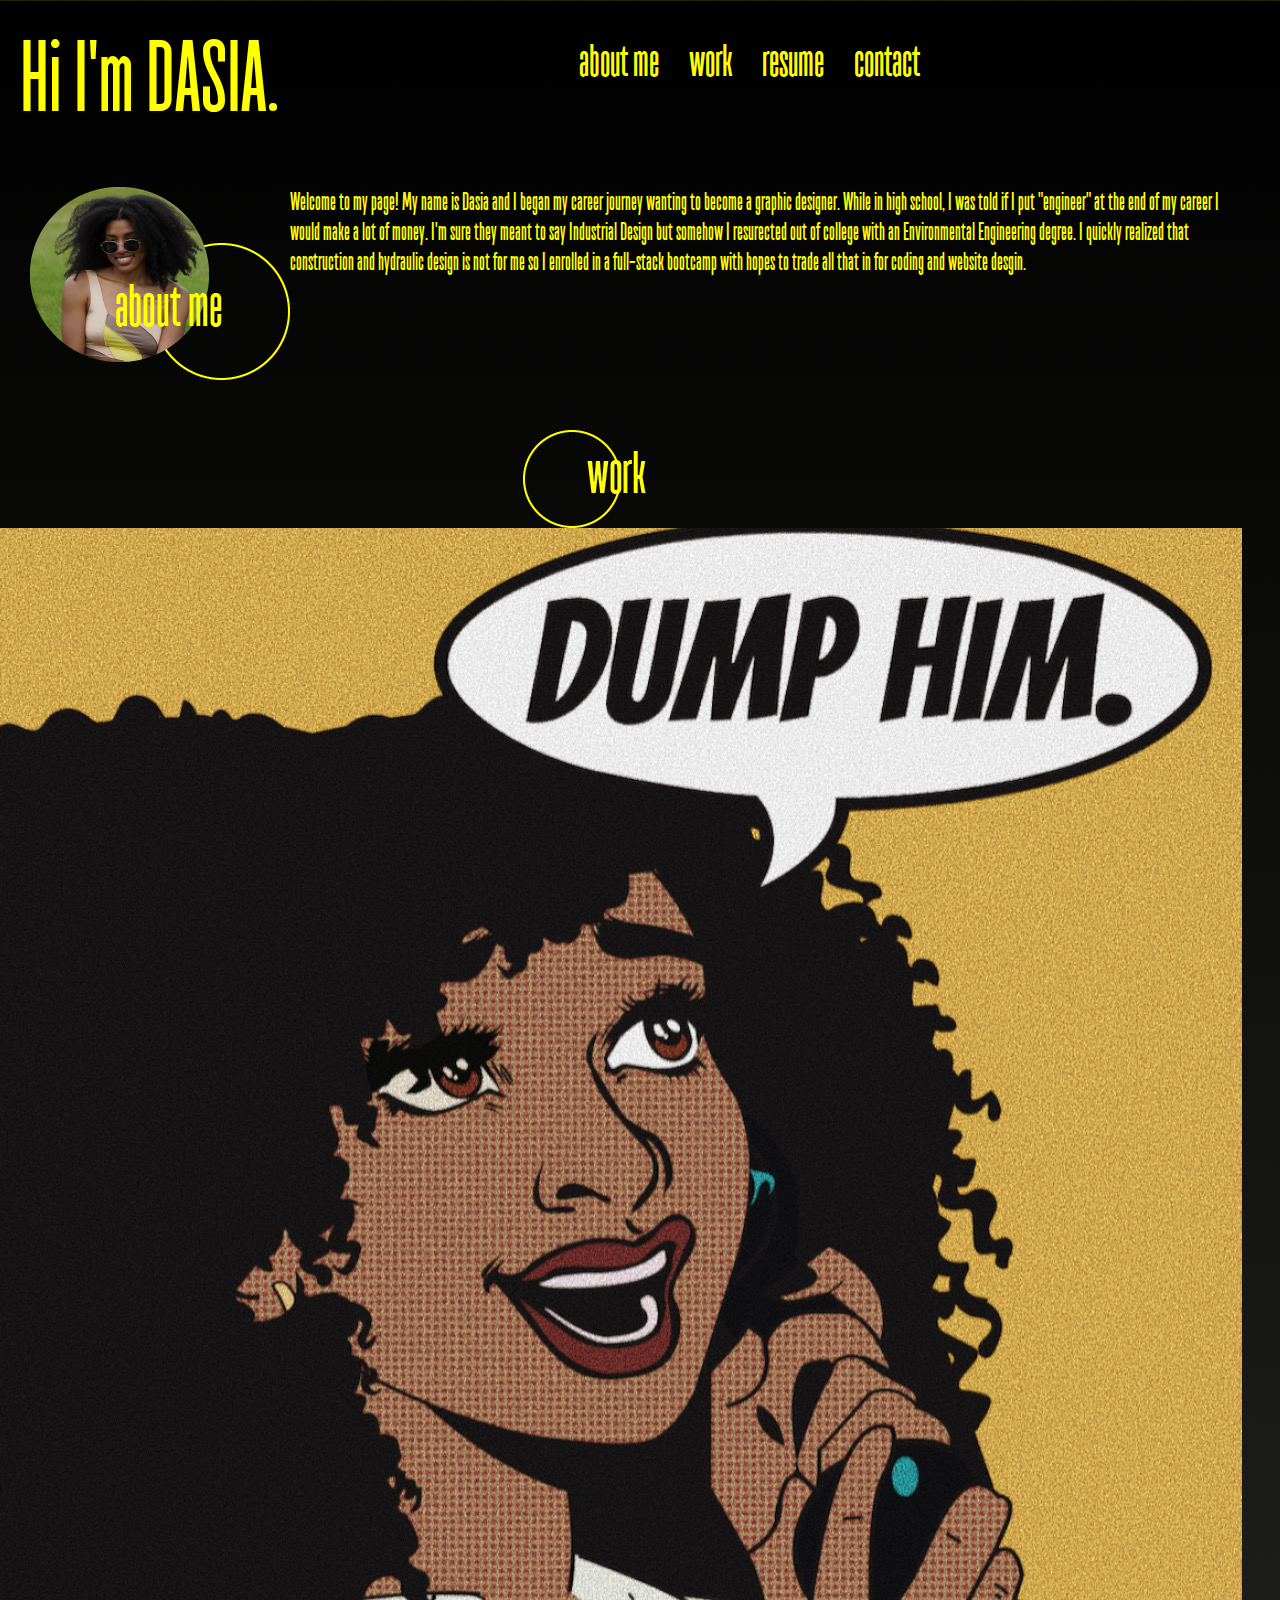
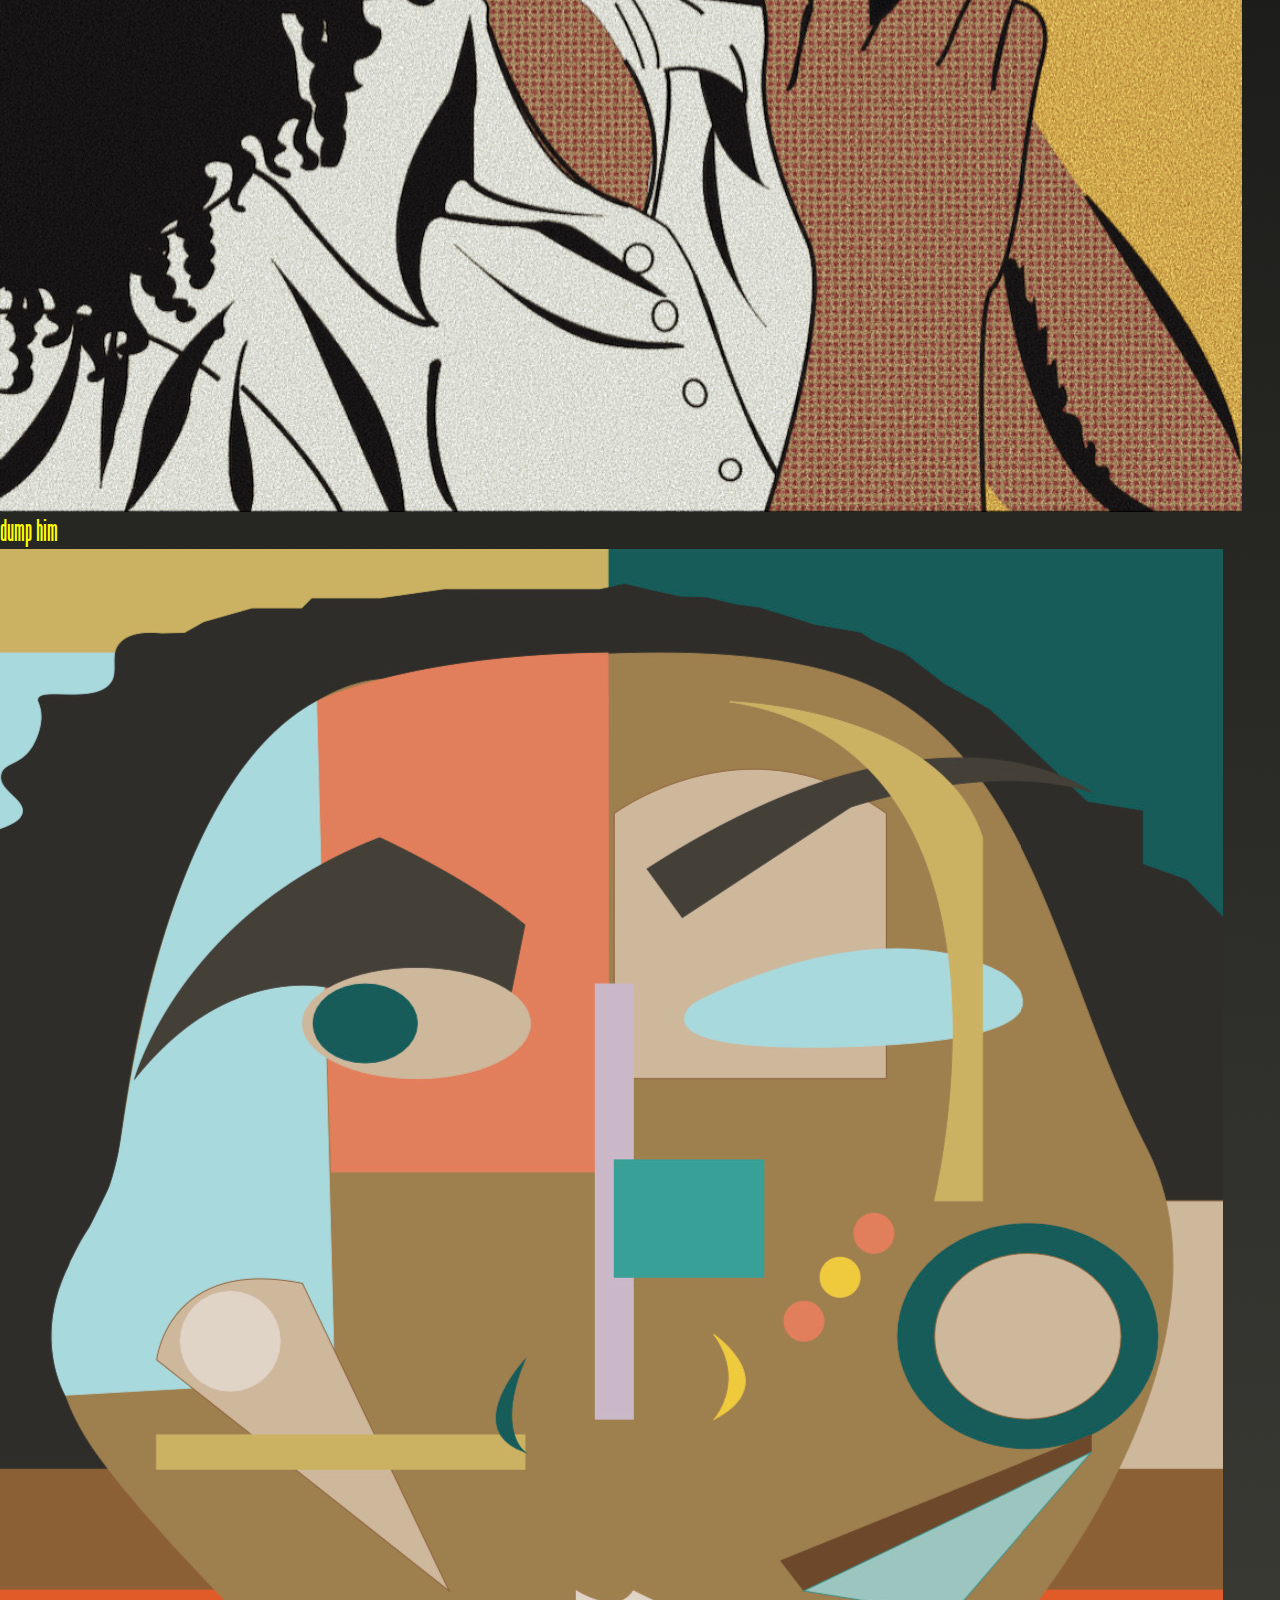
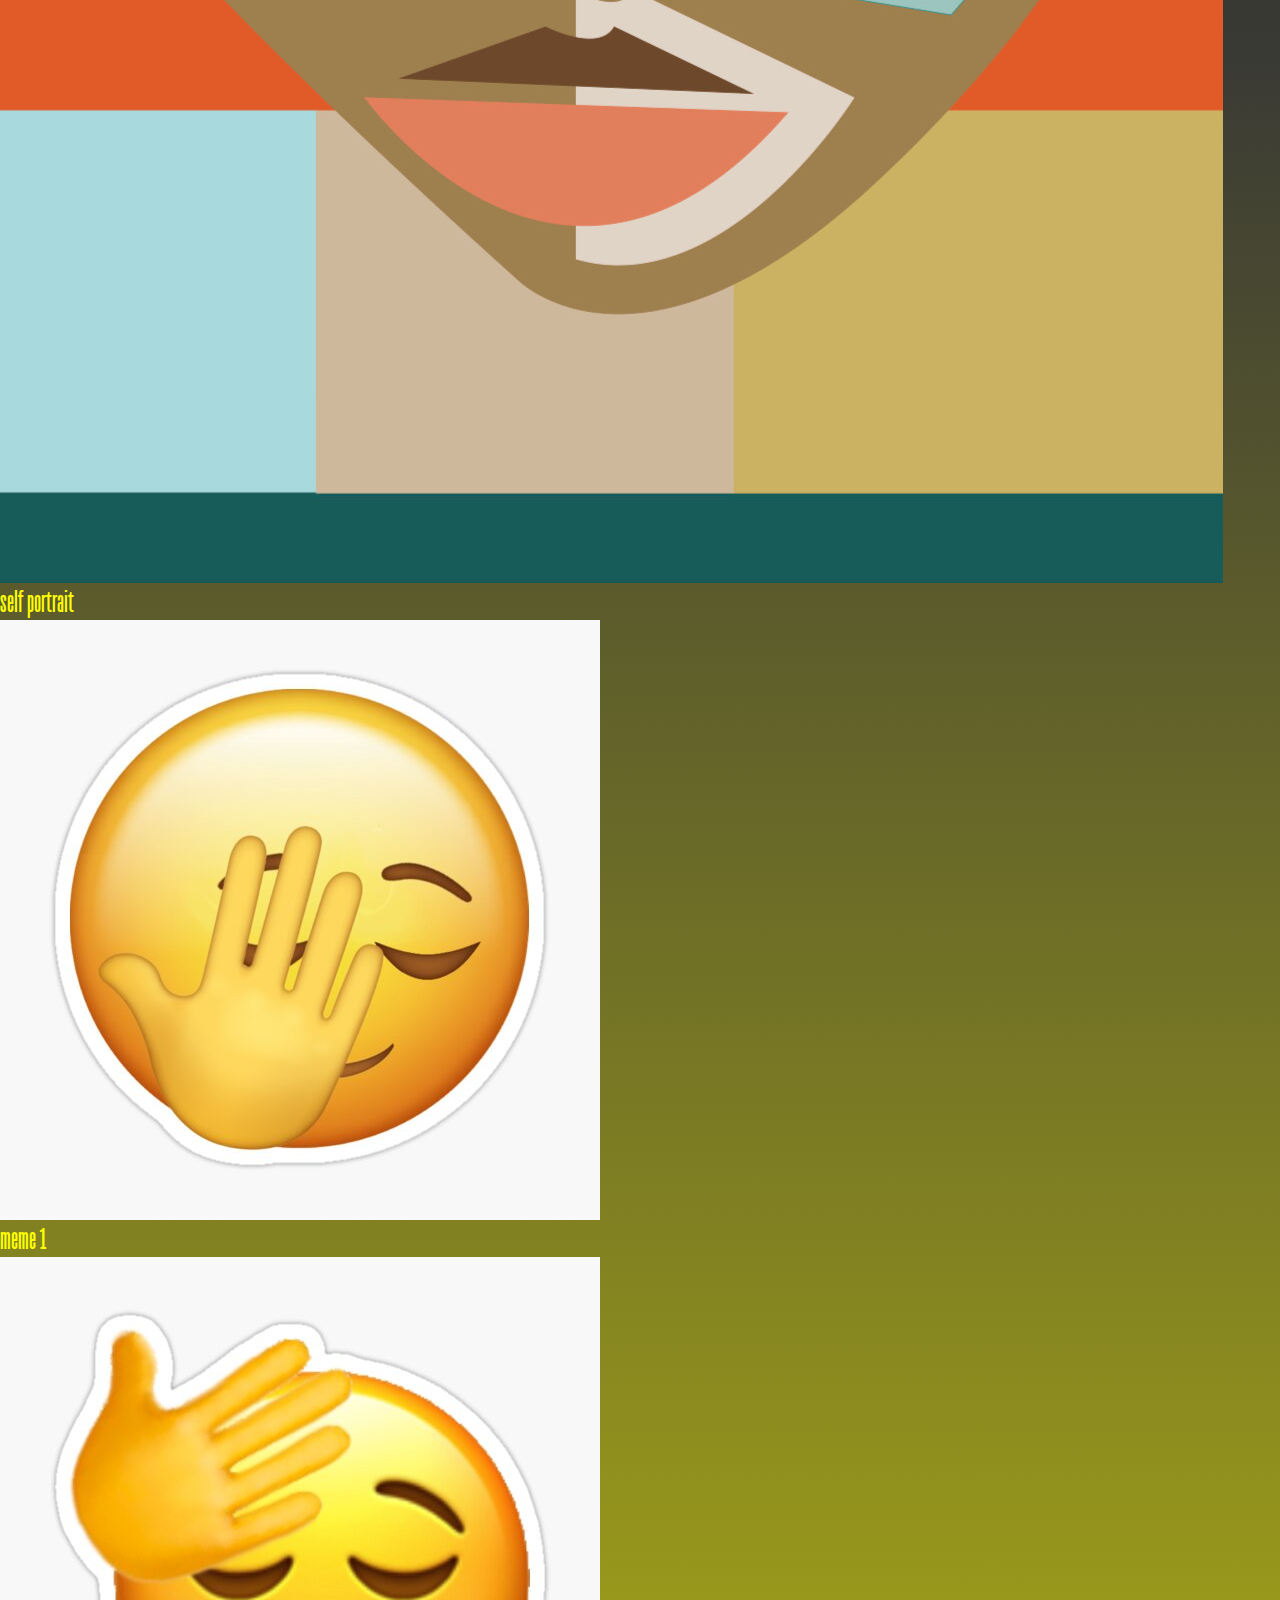
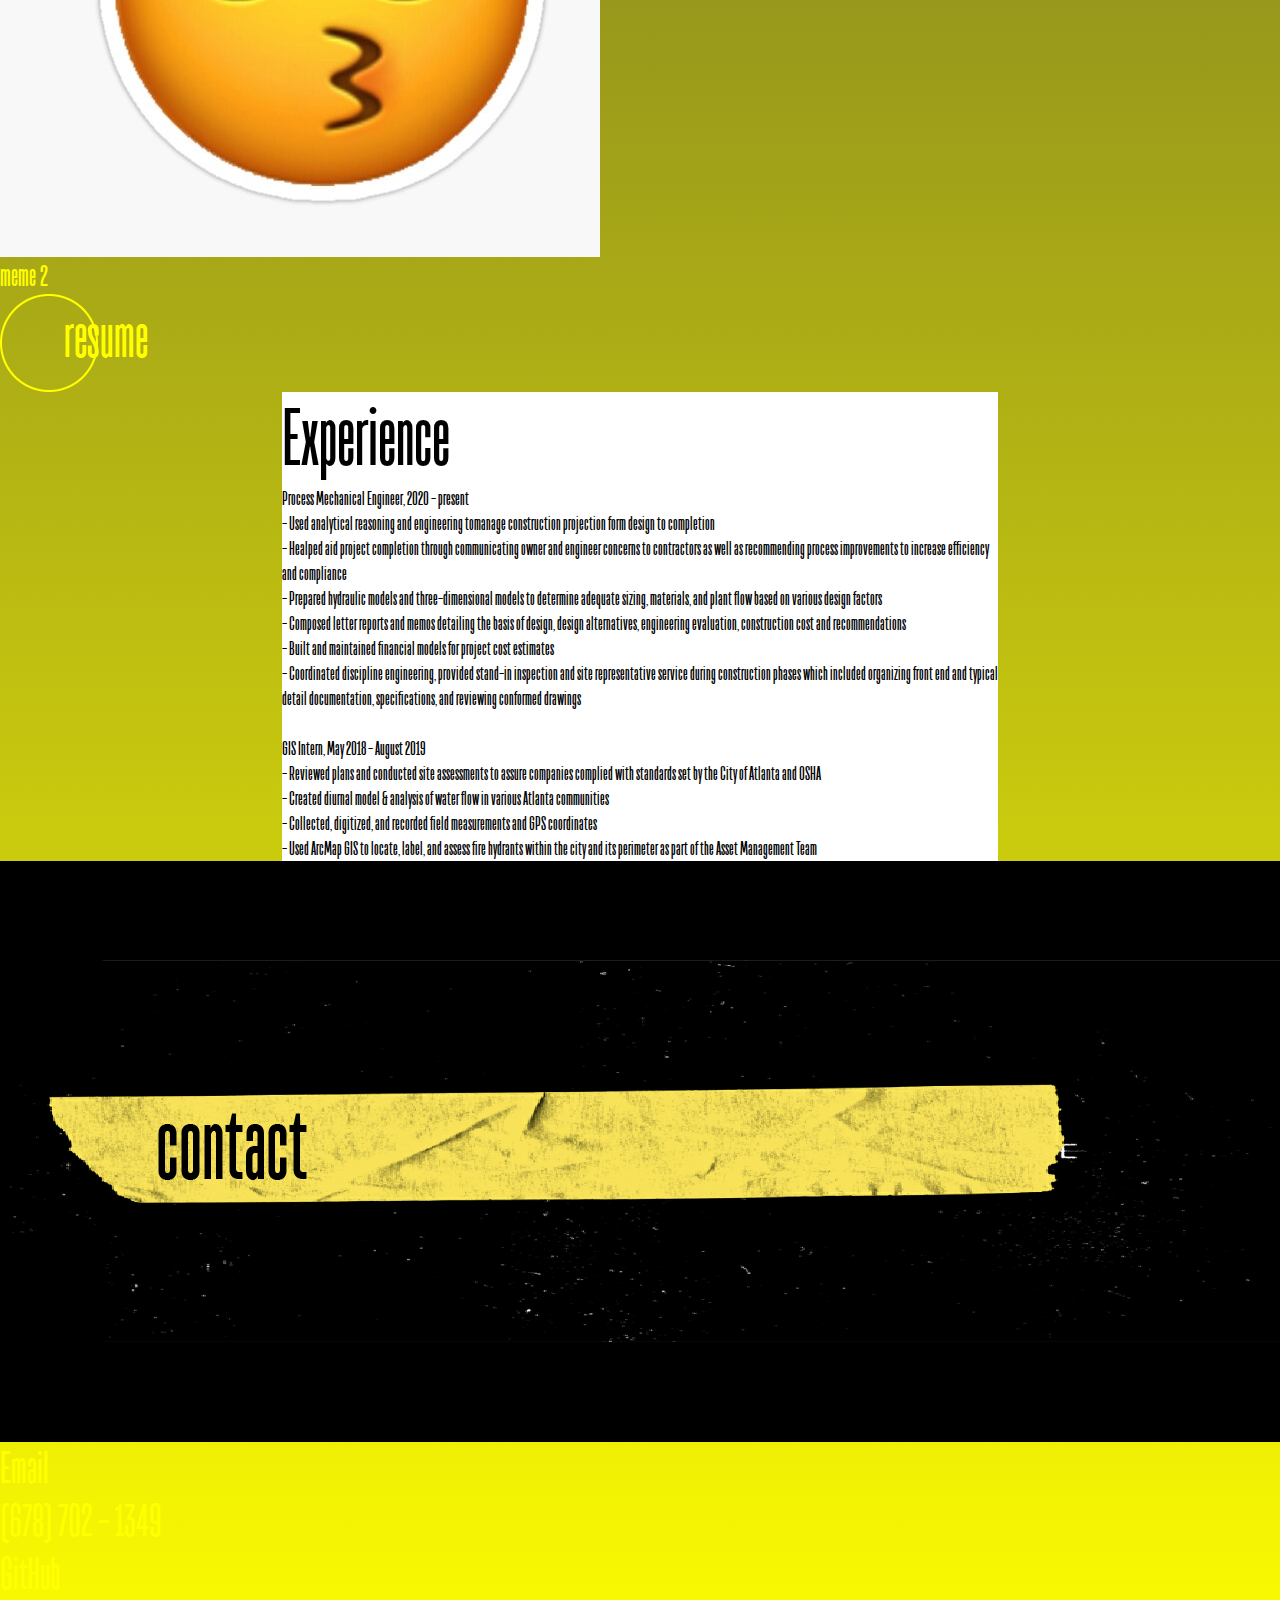
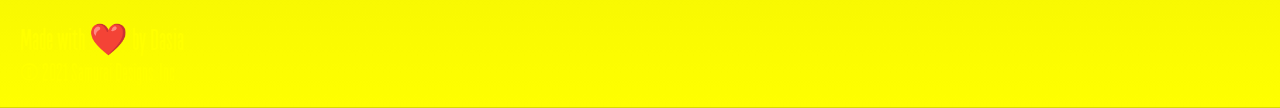
<file: Portfolio.html>
<html lang = "en-us">
<head>
    <meta charset="UTF-8" />
    <link rel="stylesheet" href="Assets/style.css">
    <link rel="reset" href="Assets/reset.css">
    <title>Dasia Smith | Full Stack Developer</title>
</head>    

<body>
    <header>
        <h1>Hi I'm DASIA.</h1>
        <nav>
            <ul>
                <li> <a href ="#about"> about me</a></li>
                <li> <a href= "#work"> work</a></li>
                <li> <a href= "#resume"> resume</a></li>
                <li> <a href= "#contact"> contact</a></li>
            </ul>
        </nav>
    </header>

    <div class="lightning"></div>

    <main>
        
        <section id="about">
            <aside id="cutie">
                <img src="Assets/Asset 1.png"/>
            </aside>
            <article>
                <p>
                    Welcome to my page! My name is Dasia and I began my career journey wanting to become a graphic designer.
                    While in high school, I was told if I put "engineer" at the end of my career I would make a lot of money.
                    I'm sure they meant to say Industrial Design but somehow I resurected out of college with an Environmental Engineering
                    degree. I quickly realized that construction and hydraulic design is not for me so I enrolled in a full-stack
                    bootcamp with hopes to trade all that in for coding and website desgin.
                </p>
            </article>
        </section>

        <section id="work">
            <aside>
                <img src="Assets/Asset 2.png"/>
            </aside>
        </section>

        <section id="proof">
            <div class="row">
            <div class="card-column"> <!--row justify center-->
                <img src="Assets/dump him.jpg"/> <!--Screenshot-->
                <div class="textblock"> <!--Caption-->
                    <h4>dump him</h4>
                </div>
            </div>

            <div class="card-column">
                <img src="Assets/abstract.jpg"/>
                <div class="textblock">
                    <h4>self portrait</h4>
                </div>
            </div>

            <div class="card-column">
                <img src="Assets/shy.JPG"/>
                <div class="textblock">
                    <h4>meme 1</h4>
                </div>
            </div>

            <div class="card-column">
                <img src="Assets/shy kiss.JPG"/>
                <div class="textblock">
                    <h4>meme 2</h4>
                </div>
            </div>
            </div>
        </section>

        <section id="resume">
            <aside>
                <img src="Assets/Asset 6.png"/>
            </aside>
        </section>
            
        <section id="text">
            <div class="whiteback">
                <div class="summary">
                    <h3>Experience</h3>
                    <h5>Process Mechanical Engineer, 2020 - present<br>
                        - Used analytical reasoning and engineering tomanage construction projection form design to completion<br>
                        - Healped aid project completion through communicating owner and engineer concerns to contractors as well as recommending process improvements to increase efficiency and compliance<br>
                        - Prepared hydraulic models and three-dimensional models to determine adequate sizing, materials, and plant flow based on various design factors<br>
                        - Composed letter reports and memos detailing the basis of design, design alternatives, engineering evaluation, construction cost and recommendations<br>
                        - Built and maintained financial models for project cost estimates<br>
                        - Coordinated discipline engineering, provided stand-in inspection and site representative service during construction phases which included organizing front end and typical detail documentation, specifications, and reviewing conformed drawings<br><br>
                    
                        GIS Intern, May 2018 - August 2019<br>
                        - Reviewed plans and conducted site assessments to assure companies complied with standards set by the City of Atlanta and OSHA<br>
                        - Created diurnal model & analysis of water flow in various Atlanta communities<br>
                        - Collected, digitized, and recorded field measurements and GPS coordinates<br>
                        - Used ArcMap GIS to locate, label, and assess fire hydrants within the city and its perimeter as part of the Asset Management Team</h5>
                </div>
            </div>
        </section>

        <section id="contact">
            <div class="contactimage">
                <img src="Assets/Asset 3.png"/>
            </div>
            <div class="conlinks">
                <ul>
                    <li> <a href ="dasiasmith023@gmail.com">Email</a></li>
                    <li> (678) 702 - 1349</li>
                    <li> <a href= "https://github.com/dasiasmith"> GitHub</a></li>
                </ul>
            </div>
        </section>
    </main>
</body>
    <footer>
        <h2>Made with ❤️️ by Dasia</h2>
        <p>
            &copy; 2021 Samurai Designs, Inc. 
        </p>
    </footer>
</html>
</file>
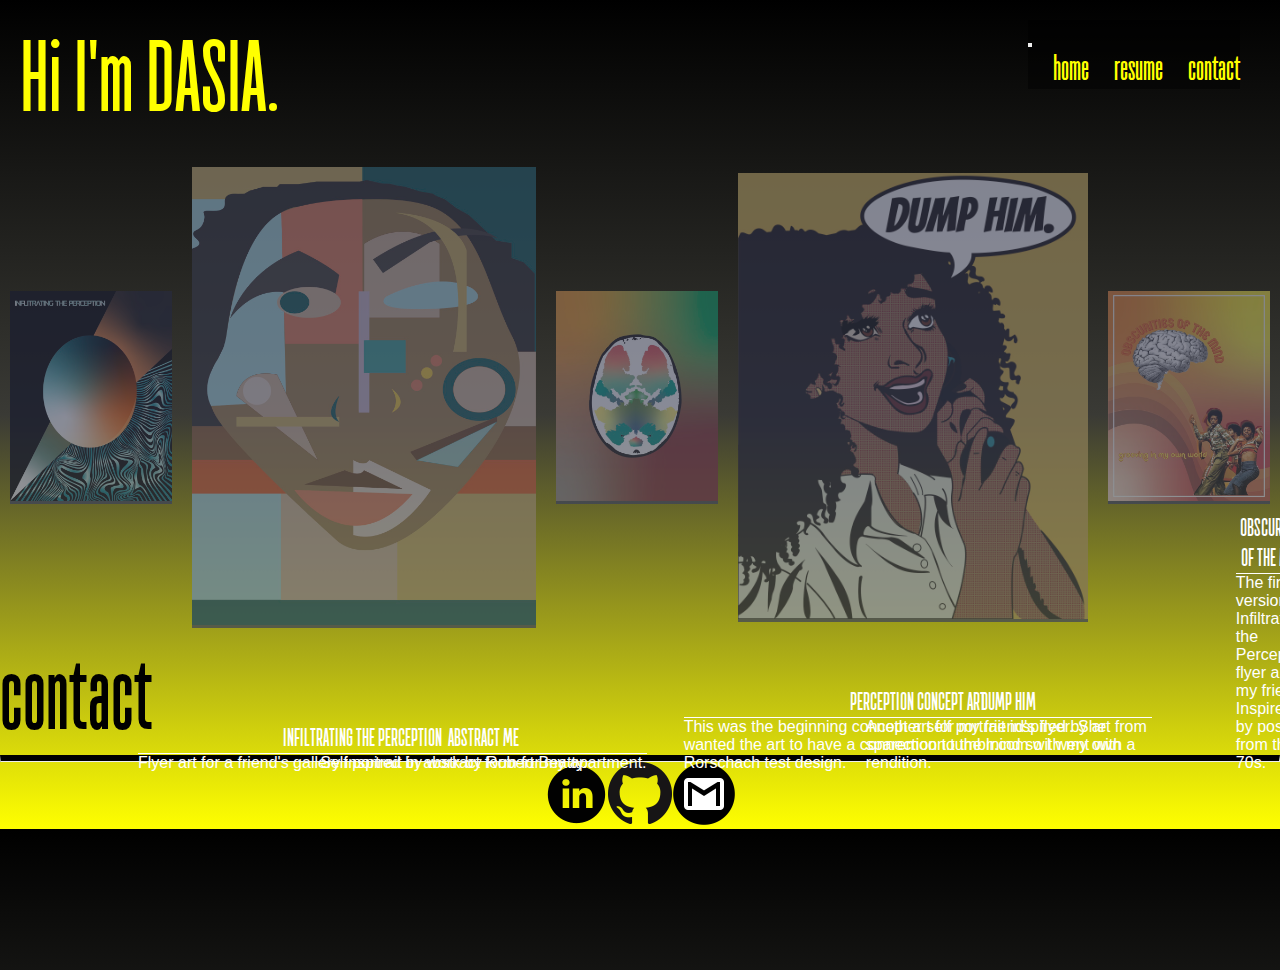
<file: Assets/html/art.html>
<!DOCTYPE html>
<html lang="en">
<head>
    <meta charset="UTF-8">
    <link rel="stylesheet" href="https://stackpath.bootstrapcdn.com/bootstrap/4.1.3/css/bootstrap.min.css" integrity="sha384-MCw98/SFnGE8fJT3GXwEOngsV7Zt27NXFoaoApmYm81iuXoPkFOJwJ8ERdknLPMO" crossorigin="anonymous">
    <link rel="stylesheet" href="https://cdn.linearicons.com/free/1.0.0/icon-font.min.css">
    <link rel="stylesheet" href="../css/style.css">
    <link rel="reset" href="../css/reset.css">
    <title>Artwork</title>
</head>
<body>
    <header>
        <h1>Hi I'm DASIA.</h1>
        <nav class="navbar fixed-top navbar-light bg-light navbar-expand-md">
            <div class="container">
                <button class="navbar-toggler" type="button" data-toggle="collapse" data-target="#navbarCollapse" aria-controls="navbarCollapse"
                aria-expanded="false" aria-label="Toggle navigation">
                    <span class="navbar-toggler-icon"></span>
                </button>
    
                <div class="collapse navbar-collapse justify-content-end" id="main-nav-collapse">
                    <ul class="navbar-nav">
                        <li class="nav-item"> <a href= "../../index.html"> home</a></li>
                        <li class="nav-item"> <a href="../Dasia M. Smith Resume.pdf" target="_blank"> resume</a></li>  
                        <li class="nav-item"> <a href= "#contact"> contact</a></li>
                    </ul>
                </div>
            </div>        
        </nav>
    </header>

    <main>
        <div class=" container text-center row">

            <div class="col-lg-4 col-md-4 col-sm-6 col-xs-12 container_img ">
                 <div class="see_more text-center">
                    <a href="../images/Art/ITM3.jpg" target="_blank"><span id="click" class="lnr lnr-picture"></span> </a>
                 </div>
                 <article class="text-left">
                     <h2>INFILTRATING THE PERCEPTION</h2>
                     <h4 class=hBody>Flyer art for a friend's gallery inspired by work by Robert Beatty.</h4>
                 </article>
                 <img src="../images/Art/ITM3.jpg" alt="Abstract">
            </div>

            <div class="col-lg-4 col-md-4 col-sm-6 col-xs-12 container_img ">
                <div class="see_more text-center">
                    <a href="../images/Art/Abstract 1.jpg" target="_blank"><span id="click" class="lnr lnr-picture"></span> </a>
                </div>
                <article class="text-left">
                    <h2>ABSTRACT ME</h2>
                    <h4 class=hBody> Self portrait in abstract form for my apartment.</h4>
                </article>
                <img src="../images/Art/Abstract 1.jpg" alt="Abstract self portrait">
           </div>

           <div class="col-lg-4 col-md-4 col-sm-6 col-xs-12 container_img ">
            <div class="see_more text-center">
                <a href="../images/Art/Inflitrating the Perception.jpg" target="_blank"><span id="click" class="lnr lnr-picture"></span> </a>
            </div>
            <article class="text-left">
                <h2>PERCEPTION CONCEPT ART</h2>
                <h4 class=hBody>This was the beginning concept art for my friend's flyer. She wanted the art to have a connection to the mind so I went with a Rorschach test design.</h4>
            </article>
            <img src="../images/Art/Inflitrating the Perception.jpg" alt="Rorschach test in the shape of a colorful brain">
           </div>

           <div class="col-lg-4 col-md-4 col-sm-6 col-xs-12 container_img ">
            <div class="see_more text-center">
                <a href="../images/Art/Dump Him.jpg" target="_blank"><span id="click" class="lnr lnr-picture"></span> </a>
            </div>
            <article class="text-left">
                <h2>DUMP HIM</h2>
                <h4 class=hBody>Another self portrait inspired by art from sparemoon.tumblr.com with my own rendition.</h4>
            </article>
            <img src="../images/Art/Dump Him.jpg" alt="Cartoon woman on phone saying 'dump him.'">
            </div>

            <div class="col-lg-4 col-md-4 col-sm-6 col-xs-12 container_img ">
                <div class="see_more text-center">
                    <a href="../images/Art/Obscurities of the Mind.jpg" target="_blank"><span id="click" class="lnr lnr-picture"></span> </a>
                </div>
                <article class="text-left">
                    <h2>OBSCURITIES OF THE MIND</h2>
                    <h4 class=hBody>The first version of Infiltrating the Perception flyer art for my friend. Inspired by posters from the 70s.</h4>
                </article>
                <img src="../images/Art/Obscurities of the Mind.jpg" alt="Tie-dye background with image of black and white brain and people dancing">
                </div>
       </div>

       <div id="contact" class="container-fluid container text-center">
        <div class="col-12 col-md-12">
            <h1>contact</h1>
            <hr id= "contactHr" class="rounded">
        </div>
        <div id="icons" class="icons row">
            <a href ="https://www.linkedin.com/in/dasia-smith/" target="_blank"><img src="../images/Circle_linkedin_icon.png" alt="LinkedIn Icon"></a>
            <a href= "https://github.com/dasiasmith" target="_blank"><img src="../images/GitHub-Mark-64px.png" alt="GitHub icon"></a>
            <a href= "mailto:dasiasmith023@gmail.com" target="_blank"><img src="../images/gmail_icon-icons.com_59877.png" alt="Gmail icon"></a>
        </div>
        </div> 
    </main>
 
    
</body>
</html>
</file>
<file: Assets/style.css>
* {
    box-sizing: border-box;
    padding: 0;
    margin: 0;
}

:root {
    --back: black;
    --yellow: #ffff00;
}

::selection {
    background-color: var(--yellow);
    color: gray;
}
html {
    /* set 1rem to 10px instead of native 16px to make it easier to calculate font-size values 
    for the rest of the page (e.g. 1.6rem is 16px, 2.0rem is 20px, etc.) */
    font-size: 62.5%;
}

@font-face {
    font-family: ttbluescreens;
    src:url(TT-Bluescreens-Bold.ttf);
}

body {
font-family: ttbluescreens;
color: var(--yellow);
background: linear-gradient(rgb(0, 0, 0), #3a3a35, #ffff00);

}

h1,
h2,
h3,
h4,
h5,
h6 

h1 {
    /* 30rem = 300px (30 * 10px) */
    font-size: 10rem;
}

h2{
    font-size: 3.1rem;
    margin-left: auto;
    margin-right: auto;
    text-align: center;
}
ul {
    font-size: 4.5rem;
}

p {
    font-size: 2.5rem;
}

h3 {
    font-size:8rem;
    background-color: white;
    color: black;
    width: 716px;
    margin-left: auto;
    margin-right: auto;
}

h4 {
    font-size: 3.1rem;
}

h5 {
    font-size: 2rem;
    background-color: white;
    color: black;
    height:fit-content;
    width:716px;
    margin-left: auto;
    margin-right: auto;
}

header {
    padding: 20px;
}

header h1 {
    display: inline-block;
}

header nav {
    padding-top: 15px;
    margin-right: 20px;
    float: right;
}

header nav ul {
    list-style-type: none;
}

header nav ul li {
    display: inline-block;
    margin-left: 25px;
}

.navbar-nav > li {
    float: left;
    position: relative;
  }
.navbar-light .navbar-nav .active a::after {
    border-bottom: 5px solid #ffff00;
    bottom: -10px;
    content: " ";
    left: 0;
    position: absolute;
    right: 0;
}
.active a { 
    color: #ffff0096; 
}
a:hover { 
    color: #ffff0096; 
}

.bg-light {
    background-color: transparent!important;
}

/*Page Links*/
a {
    color: var(--yellow);
    text-decoration: none; /* Removes ugly underline from links*/
}

#about{
    padding: 30px;
    display: flex;
    justify-content: space-evenly;
    margin: 0px 0px 20px;
}

#cutie{
    align-items: right;
}

#aboutMe{
    display: flex;
    display: block;
    max-width: 560px;
    align-items: left;
}

#work{
    text-align: center;
}

hr.solid {
    border-top: 5px solid var(--yellow);
}

footer {
    display: inline-block;
    padding: 20px;
}
footer ul {
    list-style-type: none;
}

footer ul li {
    display: inline-block;
    margin-left: 25px;
}

@media screen and (min-width: 768px) {
    .card-column {
        flex: 0 0 50%;
        max-width: 50%;
    }
}

@media screen and (min-width: 992px) {
    header {
        width: 75%;
    }

    .card-column {
        flex: 0 0 50%;
        max-width: 50%;
    }
}
</file>
<file: Assets/css/style.css>
* {
    box-sizing: border-box;
    padding: 0;
    margin: 0;
}

:root {
    --back: black;
    --yellow: #ffff00;
}

::selection {
    background-color: var(--yellow);
    color: gray;
}
html {
    /* set 1rem to 10px instead of native 16px to make it easier to calculate font-size values 
    for the rest of the page (e.g. 1.6rem is 16px, 2.0rem is 20px, etc.) */
    font-size: 62.5%;
}

@font-face {
    font-family: ttbluescreens;
    src:url(TT-Bluescreens-Bold.ttf);
}

body {
font-family: ttbluescreens;
color: var(--yellow);
background: linear-gradient(rgb(0, 0, 0), #3a3a35, #ffff00);

}

.hBody {
    font-family: 'Raleway', sans-serif;
}

h1,
h2,
h3,
h4,
h5,
h6 

h1 {
    /* 30rem = 300px (30 * 10px) */
    font-size: 10rem;
}

h2{
    font-size: 3.1rem;
    margin-left: auto;
    margin-right: auto;
    text-align: center;
}
ul {
    font-size: 3.5rem;
}

p {
    font-size: 3.0rem;
}

h3 {
    font-size:8rem;
    background-color: white;
    color: black;
    width: 716px;
    margin-left: auto;
    margin-right: auto;
}

h4 {
    font-size: 2.8rem;
}

h5 {
    font-size: 2rem;
    background-color: white;
    color: black;
    height:fit-content;
    width:716px;
    margin-left: auto;
    margin-right: auto;
}

header {
    padding: 20px;
}

header h1 {
    display: inline-block;
}

header nav {
    padding-top: 15px;
    margin-right: 20px;
    float: right;
}

header nav ul {
    list-style-type: none;
}

header nav ul li {
    display: inline-block;
    margin-left: 25px;
}

.navbar-nav > li {
    float: left;
    position: relative;
  }
.navbar-light .navbar-nav .active a::after {
    border-bottom: 5px solid #ffff00;
    bottom: -10px;
    content: " ";
    left: 0;
    position: absolute;
    right: 0;
}
.active a { 
    color: #ffff0096; 
}
a:hover { 
    color: #ffff0096; 
}

.bg-light {
    background-color: rgba(0, 0, 0, 0.432)!important;
}

/*Page Links*/
a {
    color: var(--yellow);
    text-decoration: none; /* Removes ugly underline from links*/
}

#about{
    padding: 30px;
    display: flex;
    justify-content: space-evenly;
    margin: 0px 0px 20px;
}

#cutie{
    align-items: right;
}

#aboutMe{
    display: flex;
    display: block;
    max-width: 560px;
    align-items: left;
}

#work{
    text-align: center;
}

#workHr {
    border-top: 6px solid var(--yellow);
    border-radius: 5px;
}

.container.text-center.row {
  display: flex;
  align-items: center;
  justify-content: center;
}

.col-lg-4.col-md-4.col-sm-6.col-xs-12.container_img {
  margin: 10px;
}

.container_img {
	background-color: rgba(57, 62, 93, 0.7);
	padding: 0;
	overflow: hidden;
	max-width: 350px;
	margin: 5px;
}

.container_img article {
	padding: 10%;
	position: absolute;
	bottom: 0;
	z-index: 1;
	-webkit-transition: all 0.5s ease;
	-moz-transition: all 0.5s ease;
	-o-transition: all 0.5s ease;
	-ms-transition: all 0.5s ease;
	transition: all 0.5s ease;
}

.container_img h2 {
	color: #fff;
	font-weight: 800;
	font-size: 25px;
	border-bottom: #fff solid 1px;
}

.container_img h4 {
	font-weight: 300;
	color: #fff;
	font-size: 16px;
}

.container_img img {
	width: 100%;
	top: 0;
	left: 0;
	opacity: 0.4;
	-webkit-transition: all 4s ease;
	-moz-transition: all 4s ease;
	-o-transition: all 4s ease;
	-ms-transition: all 4s ease;
	transition: all 4s ease;
}

.see_more {
	background-color: var(--back);
	position: absolute;
	width: 100%;
	height: 70px;
	bottom: 0;
	z-index: 1;
	opacity: 0;
	transform: translate(0px, 70px);
	-webkit-transform: translate(0px, 70px);
	-moz-transform: translate(0px, 70px);
	-o-transform: translate(0px, 70px);
	-ms-transform: translate(0px, 70px);
	-webkit-transition: all 0.2s ease-in-out;
	-moz-transition: all 0.2s ease-in-out;
	-o-transition: all 0.2s ease-in-out;
	-ms-transition: all 0.2s ease-in-out;
	transition: all 0.2s ease-in-out;
}

.see_more span {
	font-size: 40px;
	color: #fff;
	position: relative;
	margin: 0 auto;
	width: 100%;
	top: 13px;
}


/*hovers*/

.container_img:hover {
	cursor: pointer;
}

.container_img:hover img {
	opacity: 0.1;
	transform: scale(1.5);
}

.container_img:hover article {
	transform: translate(2px, -69px);
	-webkit-transform: translate(2px, -69px);
	-moz-transform: translate(2px, -69px);
	-o-transform: translate(2px, -69px);
	-ms-transform: translate(2px, -69px);
}

.container_img:hover .see_more {
	transform: translate(0px, 0px);
	-webkit-transform: translate(0px, 0px);
	-moz-transform: translate(0px, 0px);
	-o-transform: translate(0px, 0px);
	-ms-transform: translate(0px, 0px);
	opacity: 1;
}

#resume h1 {
    color: var(--back);
}

#resumeHr {
    border-top: 6px solid var(--back);
}

#contact h1 {
    color: var(--back);
}

#contactHr {
    border-top: 6px solid var(--back);
}
#contact {
    align-content: center;
}

#icons {
    display: table; 
    margin: 0 auto;
}

footer {
    padding: 20px;
    color: var(--back);
    text-align: center;
}
footer ul {
    list-style-type: none;
}
</file>
